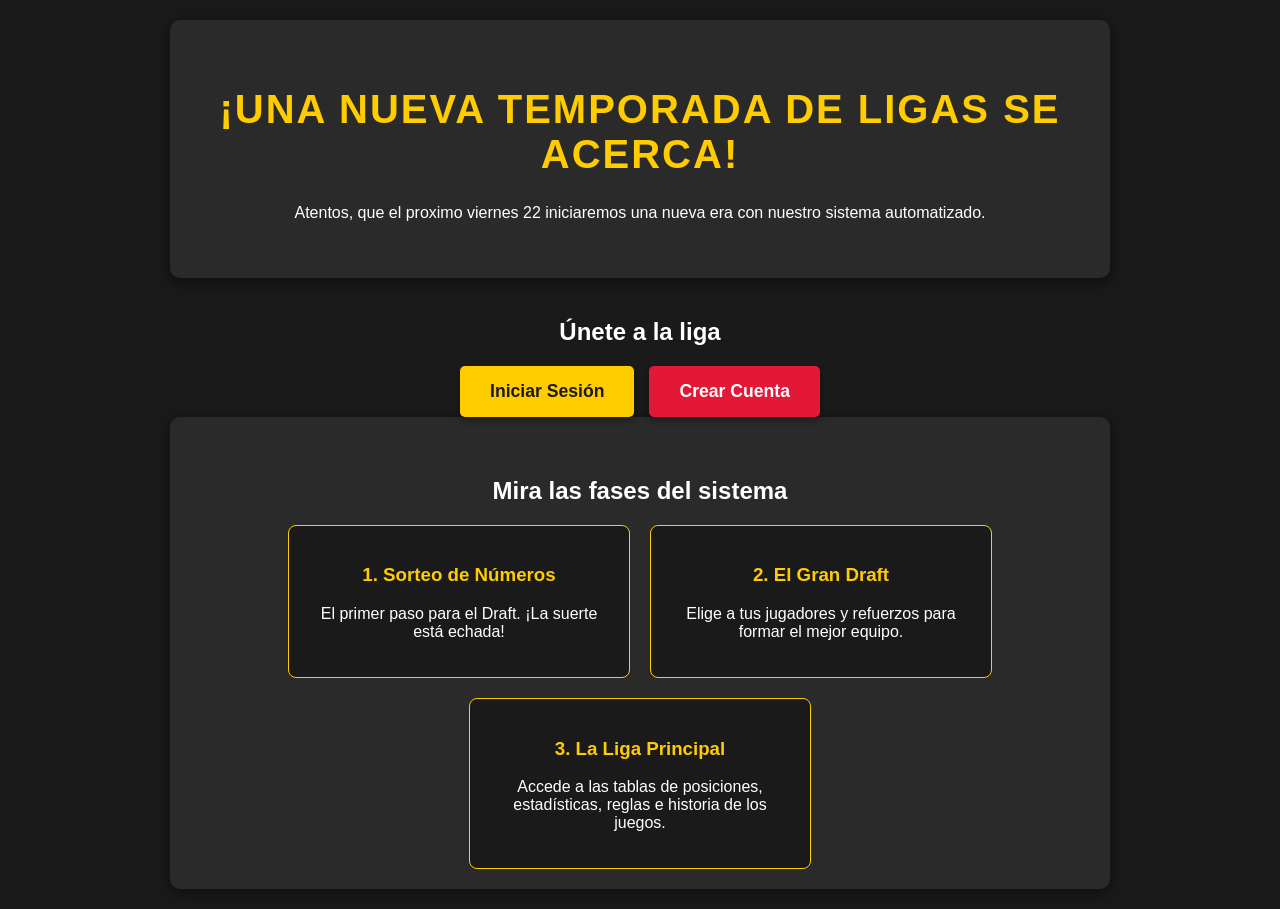
<file: index.html>
<!DOCTYPE html>
<html lang="es">
<head>
    <meta charset="UTF-8">
    <meta name="viewport" content="width=device-width, initial-scale=1.0">
    <title>¡Nueva Temporada de Béisbol!</title>
    <link rel="stylesheet" href="styles.css">
</head>
<body>

<header class="header">
    <h1>¡Una nueva Temporada de Ligas se acerca!</h1>
    <p>Atentos, que el proximo viernes 22 iniciaremos una nueva era con nuestro sistema automatizado.</p>
</header>

<main class="main-content">
    <section class="call-to-action">
        <h2>Únete a la liga</h2>
        <div class="buttons-container">
            <button class="btn btn-primary" onclick="showDemoMessage()">Iniciar Sesión</button>
            <button class="btn btn-secondary" onclick="showDemoMessage()">Crear Cuenta</button>
        </div>
    </section>

    <section class="phases-section">
        <h2>Mira las fases del sistema</h2>
        <div class="phases-container">
            <div class="phase-card" onclick="showDemoMessage()">
                <h3>1. Sorteo de Números</h3>
                <p>El primer paso para el Draft. ¡La suerte está echada!</p>
            </div>
            <div class="phase-card" onclick="showDemoMessage()">
                <h3>2. El Gran Draft</h3>
                <p>Elige a tus jugadores y refuerzos para formar el mejor equipo.</p>
            </div>
            <div class="phase-card" onclick="showDemoMessage()">
                <h3>3. La Liga Principal</h3>
                <p>Accede a las tablas de posiciones, estadísticas, reglas e historia de los juegos.</p>
            </div>
        </div>
    </section>
</main>

<script>
    function showDemoMessage() {
        alert("¡Estamos trabajando en esta sección! Estará lista para el inicio de la temporada.");
    }
</script>
</body>
</html>
</file>
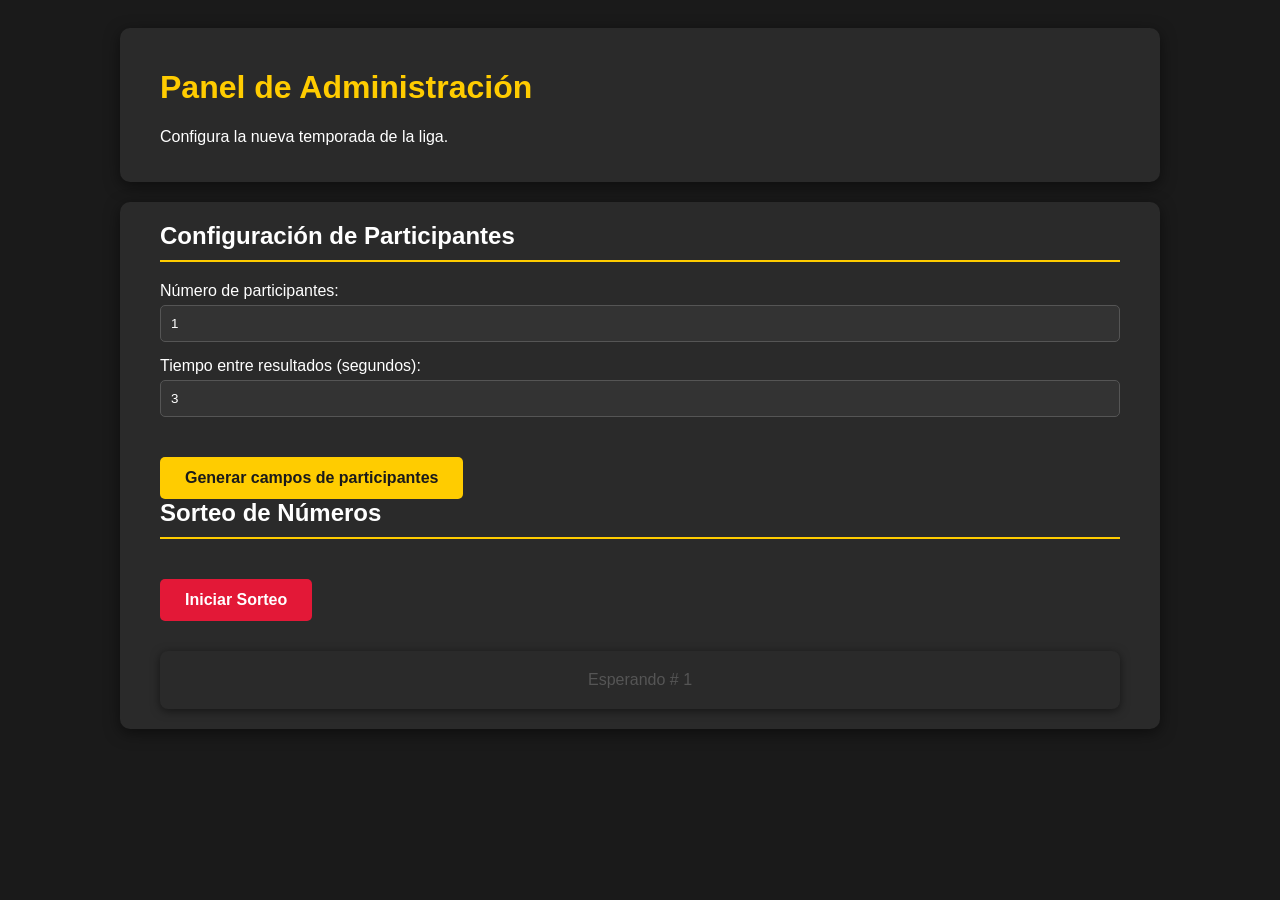
<file: SORTEO/admin.html>
<!DOCTYPE html>
<html lang="es">
<head>
    <meta charset="UTF-8">
    <meta name="viewport" content="width=device-width, initial-scale=1.0">
    <title>Panel de Administración</title>
    <link rel="stylesheet" href="admin-styles.css">
</head>
<body>

    <header class="header">
        <h1>Panel de Administración</h1>
        <p>Configura la nueva temporada de la liga.</p>
    </header>

    <main class="main-content">
        <section class="config-section">
            <h2>Configuración de Participantes</h2>
            <form id="configForm">
                <div class="input-group">
                    <label for="numParticipants">Número de participantes:</label>
                    <input type="number" id="numParticipants" name="numParticipants" min="1" value="1" required>
                </div>
                <div class="input-group">
                    <label for="delayTime">Tiempo entre resultados (segundos):</label>
                    <input type="number" id="delayTime" name="delayTime" min="1" value="3" required>
                </div>
                
                <div id="participantsList" class="participants-list">
                    </div>

                <button type="button" class="btn btn-primary" onclick="generateParticipantInputs()">
                    Generar campos de participantes
                </button>
            </form>
        </section>

        <section class="draft-section">
            <h2>Sorteo de Números</h2>
            <button class="btn btn-secondary" onclick="startDraft()" id="startButton">
                Iniciar Sorteo
            </button>
            <button class="btn btn-export" onclick="exportToExcel()" id="exportButton" style="display: none;">
                Exportar a Excel
            </button>
            
            <div id="draftStatus" class="status-message"></div>

            <div id="draftResults" class="draft-results-grid">
                </div>
        </section>
    </main>

    <script src="admin-script.js"></script>

</body>
</html>
</file>
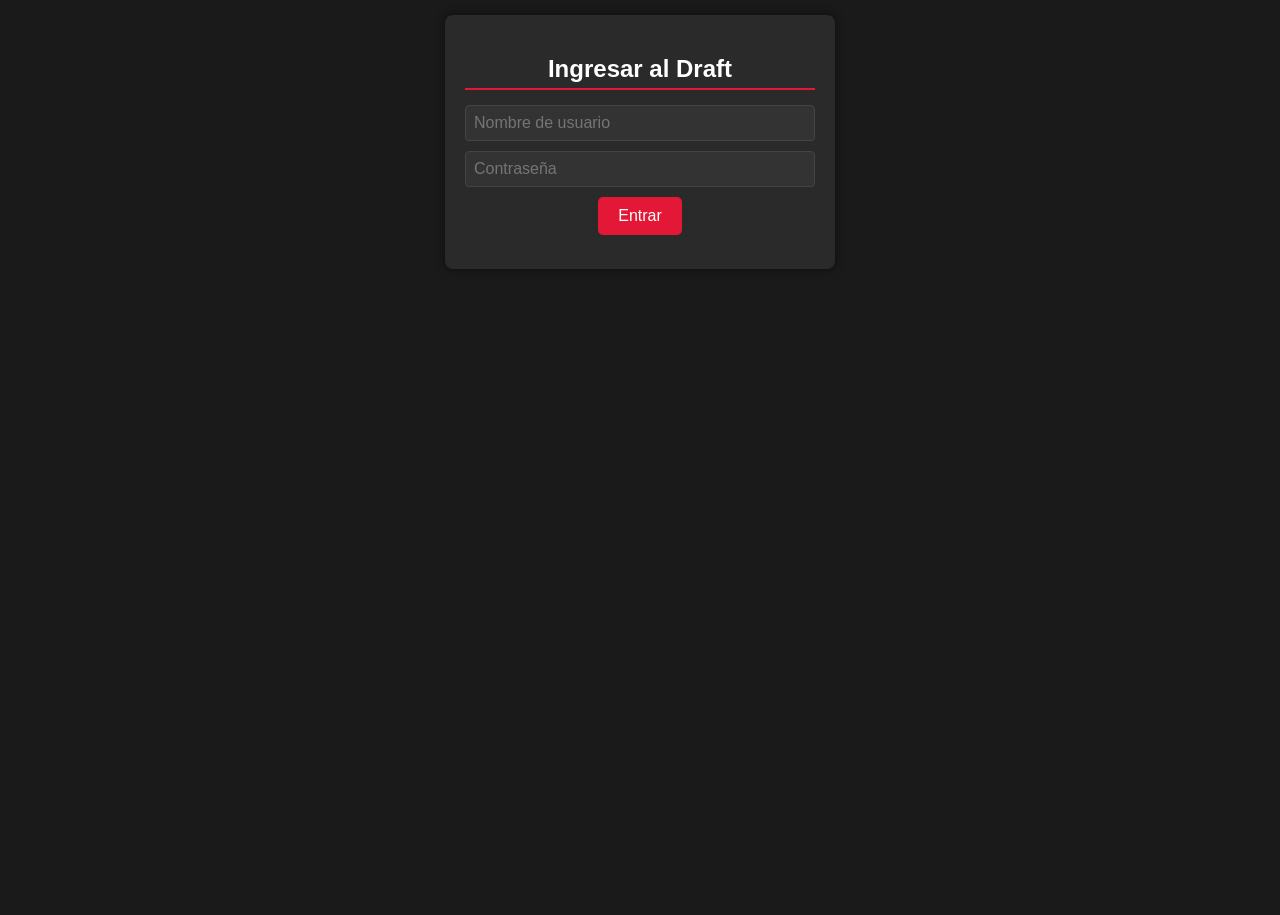
<file: SORTEO/draft.html>
<!DOCTYPE html>
<html lang="es">
<head>
    <meta charset="UTF-8">
    <meta name="viewport" content="width=device-width, initial-scale=1.0">
    <title>Draft de Equipos en Vivo</title>
    <link rel="stylesheet" href="draft-styles.css">
</head>
<body>

    <div id="login-screen">
        <h2>Ingresar al Draft</h2>
        <form id="login-form">
            <input type="text" id="username" placeholder="Nombre de usuario" required>
            <input type="password" id="password" placeholder="Contraseña" required>
            <button type="submit">Entrar</button>
            <p id="login-error" class="error-message"></p>
        </form>
    </div>

    <div id="admin-panel" style="display: none;">
        <h2>Panel de Administrador</h2>
        <div class="admin-controls">
            <label for="timer-config">Configurar tiempo por turno (segundos):</label>
            <input type="number" id="timer-config" min="10" max="300" value="60">
            <button id="save-timer-btn">Guardar</button>
        </div>
        <button id="start-draft-btn">Iniciar Draft</button>
    </div>

    <div id="draft-content" style="display: none;">
        <header class="draft-header">
            <h1>Draft de Equipos en Vivo</h1>
            <div class="turn-info">
                <span id="currentPick">Turno: #1</span>
                <div id="countdown" class="countdown-timer">0:00</div>
            </div>
        </header>

        <main class="draft-container">
            <aside class="players-list-container">
                <h3>Orden del Draft</h3>
                <ol id="playersList" class="players-list">
                    </ol>
            </aside>
            <div class="main-content-area">
                <section class="teams-list">
                    <h2>Equipos Disponibles</h2>
                    <div id="teamsGrid" class="teams-grid">
                        </div>
                </section>
                <section class="results-list">
                    <h2>Selecciones del Draft</h2>
                    <ul id="draftSelections" class="selections-list">
                        </ul>
                    <button id="exportCsvBtn" style="display: none;">Descargar resultados (CSV)</button>
                </section>
            </div>
        </main>
    </div>

    <script src="teams.js"></script>
    <script src="draft-script.js"></script>
</body>
</html>
</file>
<file: styles.css>
body {
    font-family: Arial, sans-serif;
    background-color: #1a1a1a; /* Fondo oscuro */
    color: #ffffff; /* Texto claro */
    margin: 0;
    padding: 20px;
    text-align: center;
}

.header {
    background-color: #2a2a2a;
    padding: 40px 20px;
    border-radius: 10px;
    box-shadow: 0 4px 15px rgba(0, 0, 0, 0.5);
    margin-bottom: 20px;
    max-width: 900px;
    margin-left: auto;
    margin-right: auto;
}

h1 {
    color: #ffcc00;
    font-size: 2.5em;
    text-transform: uppercase;
    letter-spacing: 2px;
}

h2 {
    color: #ffffff;
    margin-top: 40px;
}

.buttons-container {
    margin-top: 20px;
    display: flex;
    flex-wrap: wrap;
    justify-content: center;
    gap: 15px;
}

.btn {
    padding: 15px 30px;
    font-size: 1.1em;
    font-weight: bold;
    border: none;
    border-radius: 5px;
    cursor: pointer;
    transition: background-color 0.3s, transform 0.2s;
    box-shadow: 0 4px 6px rgba(0, 0, 0, 0.3);
}

.btn-primary {
    background-color: #ffcc00;
    color: #1a1a1a;
}

.btn-secondary {
    background-color: #e31837;
    color: white;
}

.btn:hover {
    transform: translateY(-3px);
    opacity: 0.9;
}

.phases-section {
    background-color: #2a2a2a;
    padding: 20px;
    border-radius: 10px;
    box-shadow: 0 4px 15px rgba(0, 0, 0, 0.5);
    max-width: 900px;
    margin-left: auto;
    margin-right: auto;
}

.phases-container {
    display: flex;
    flex-wrap: wrap;
    justify-content: center;
    gap: 20px;
    margin-top: 20px;
}

.phase-card {
    background-color: #1a1a1a;
    border: 1px solid #ffcc00;
    border-radius: 8px;
    padding: 20px;
    cursor: pointer;
    transition: transform 0.3s, box-shadow 0.3s;
    flex: 1 1 calc(33% - 40px); /* Ocupa 33% del espacio en pantallas grandes */
    max-width: 300px; /* Tamaño máximo para evitar que se vean muy grandes */
}

.phase-card h3 {
    color: #ffcc00;
}

.phase-card:hover {
    transform: translateY(-5px);
    box-shadow: 0 6px 15px rgba(0, 0, 0, 0.4);
}

/* Media Queries: reglas para pantallas más pequeñas */
@media (max-width: 768px) {
    h1 {
        font-size: 2em;
    }
    h2 {
        font-size: 1.5em;
    }
    .btn {
        padding: 12px 25px;
    }
    .phase-card {
        flex: 1 1 100%; /* Ocupa todo el ancho en móviles */
    }
    .buttons-container {
        flex-direction: column;
        align-items: center;
    }
}
</file>
<file: SORTEO/admin-styles.css>
body {
    font-family: Arial, sans-serif;
    background-color: #1a1a1a;
    color: #ffffff;
    padding: 20px;
}

.header, .main-content {
    max-width: 960px;
    margin: 0 auto;
    background-color: #2a2a2a;
    padding: 20px 40px;
    border-radius: 10px;
    box-shadow: 0 4px 15px rgba(0, 0, 0, 0.5);
    margin-bottom: 20px;
}

h1 {
    color: #ffcc00;
}

h2 {
    color: #ffffff;
    border-bottom: 2px solid #ffcc00;
    padding-bottom: 10px;
    margin-top: 0;
}

.input-group {
    margin-bottom: 15px;
    text-align: left;
}

.input-group label {
    display: block;
    margin-bottom: 5px;
}

.input-group input, .input-group select {
    width: calc(100% - 22px);
    padding: 10px;
    border: 1px solid #555;
    background-color: #333;
    color: white;
    border-radius: 5px;
}

.participants-list {
    margin-top: 20px;
}

.participant-item {
    display: flex;
    justify-content: space-between;
    align-items: center;
    background-color: #444;
    padding: 10px;
    border-radius: 5px;
    margin-bottom: 10px;
}

.btn {
    padding: 12px 25px;
    font-size: 1em;
    font-weight: bold;
    border: none;
    border-radius: 5px;
    cursor: pointer;
    transition: background-color 0.3s;
    margin-top: 20px;
}

.btn-primary {
    background-color: #ffcc00;
    color: #1a1a1a;
}

.btn-secondary {
    background-color: #e31837;
    color: white;
}

.btn-export {
    background-color: #21a366; /* Un color verde para Excel */
    color: white;
    margin-top: 10px;
}

.status-message {
    margin-top: 20px;
    font-weight: bold;
}

.draft-results-grid {
    display: grid;
    grid-template-columns: repeat(auto-fit, minmax(280px, 1fr));
    gap: 20px;
    margin-top: 30px;
}

.draft-item-container {
    background-color: #2a2a2a;
    border-radius: 8px;
    box-shadow: 0 2px 10px rgba(0, 0, 0, 0.5);
    position: relative;
    overflow: hidden;
}

.draft-item-placeholder {
    padding: 20px;
    text-align: center;
    color: #555;
}

.draft-item-content {
    padding: 20px;
    text-align: center;
    opacity: 0;
    transition: opacity 0.5s;
}

.draft-item-content.revealed {
    opacity: 1;
}

.draft-item-content h3 {
    margin: 0 0 5px;
    color: #ffcc00;
    font-size: 1.5em;
}

.draft-item-content p {
    margin: 0;
    font-size: 1.1em;
}

.progress-bar {
    height: 5px;
    background-color: #e31837;
    width: 100%;
    position: absolute;
    bottom: 0;
    left: 0;
}

.progress-bar.animated {
    animation: shrink-bar linear forwards;
}

@keyframes shrink-bar {
    from { width: 100%; }
    to { width: 0%; }
}

@media (max-width: 600px) {
    .draft-results-grid {
        grid-template-columns: 1fr;
    }
}
</file>
<file: SORTEO/draft-styles.css>
body {
    font-family: Arial, sans-serif;
    background-color: #1a1a1a;
    color: #ffffff;
    margin: 0;
    padding: 0;
    min-height: 100vh;
}

.draft-header {
    background-color: #2a2a2a;
    padding: 15px;
    text-align: center;
    border-bottom: 2px solid #ffcc00;
}

.turn-info {
    display: flex;
    justify-content: center;
    align-items: center;
    gap: 10px;
    margin-top: 5px;
}

#currentPick {
    font-size: 1.2em;
    font-weight: bold;
    color: #e31837;
}

.countdown-timer {
    font-size: 1.5em;
    font-weight: bold;
    color: #ffcc00;
    padding: 5px 10px;
    border: 2px solid #ffcc00;
    border-radius: 5px;
}

#login-screen, #admin-panel {
    background-color: #2a2a2a;
    padding: 20px;
    margin: 15px auto;
    border-radius: 8px;
    box-shadow: 0 0 10px rgba(0, 0, 0, 0.5);
    width: 90%;
    max-width: 350px;
    text-align: center;
}

#login-screen h2, #admin-panel h2 {
    color: #ffffff;
    margin-bottom: 15px;
    font-size: 1.5em;
}

#login-form input, .admin-controls input {
    padding: 8px;
    margin-bottom: 10px;
    border: 1px solid #444;
    border-radius: 4px;
    background-color: #333;
    color: #ffffff;
    width: 100%;
    box-sizing: border-box;
    font-size: 1em;
}

#login-form button, #admin-panel button {
    padding: 10px 20px;
    border: none;
    border-radius: 5px;
    background-color: #e31837;
    color: #ffffff;
    font-size: 1em;
    cursor: pointer;
    transition: background-color 0.3s ease;
}

#login-form button:hover, #admin-panel button:hover {
    background-color: #ffcc00;
    color: #1a1a1a;
}

#login-error {
    color: #e74c3c;
    margin-top: 10px;
    font-size: 0.9em;
}

/* Diseño para celular (el predeterminado) */
.draft-container {
    display: flex;
    flex-direction: column;
    padding: 10px;
    gap: 15px;
    max-width: 1200px;
    margin: auto;
}

.teams-list, .results-list, .players-list-container {
    background-color: #1a1a1a;
    padding: 15px;
    border-radius: 8px;
    box-shadow: 0 0 5px rgba(0, 0, 0, 0.3);
}

h2, .players-list-container h3 {
    color: #ffffff;
    border-bottom: 2px solid #e31837;
    padding-bottom: 5px;
    margin-bottom: 10px;
    text-align: center;
    font-size: 1.3em;
}

.teams-grid {
    display: grid;
    grid-template-columns: repeat(auto-fit, minmax(70px, 1fr));
    gap: 5px;
    justify-items: center;
}

.team-item {
    cursor: pointer;
    opacity: 1;
    transition: transform 0.2s, opacity 0.2s;
    text-align: center;
    font-size: 0.75em;
    padding: 5px;
    border: 1px solid #444;
    border-radius: 4px;
}

.team-item:hover {
    transform: scale(1.05);
}

.team-item.picked {
    opacity: 0.4;
    pointer-events: none;
    position: relative;
    text-decoration: line-through;
    color: #888;
}

.selections-list {
    list-style-type: none;
    padding: 0;
}

.selection-item {
    background-color: #333;
    padding: 8px;
    margin-bottom: 6px;
    border-radius: 4px;
    display: flex;
    align-items: center;
    gap: 8px;
    font-size: 0.9em;
}

.players-list {
    list-style-type: decimal;
    padding: 0 20px;
}

.players-list li {
    font-size: 1em;
    margin-bottom: 2px;
}

.players-list li.current-turn {
    font-weight: bold;
    color: #ffcc00;
}

#exportCsvBtn {
    padding: 8px 15px;
    border: none;
    border-radius: 5px;
    background-color: #3498db;
    color: #ffffff;
    font-size: 0.9em;
    cursor: pointer;
    margin-top: 10px;
    transition: background-color 0.3s ease;
    display: block;
    width: fit-content;
    margin-left: auto;
    margin-right: auto;
}

#exportCsvBtn:hover {
    background-color: #2980b9;
}

/* Diseño para pantallas grandes (escritorio y tabletas grandes) */
@media (min-width: 769px) {
    .draft-container {
        flex-direction: row;
        padding: 20px;
        gap: 20px;
    }
    .main-content-area {
        display: flex;
        flex-direction: row;
        flex: 3;
        gap: 20px;
    }
    .players-list-container {
        flex: 1;
    }
    .teams-list {
        flex: 2;
    }
    .results-list {
        flex: 1;
    }

    h2, .players-list-container h3 {
        font-size: 1.5em;
    }
    .players-list li {
        font-size: 1.1em;
    }
    .selection-item {
        font-size: 1em;
    }
    .team-item {
        font-size: 0.9em;
        padding: 8px;
    }
    .teams-grid {
        grid-template-columns: repeat(auto-fit, minmax(100px, 1fr));
        gap: 10px;
    }
    #exportCsvBtn {
        font-size: 1em;
        padding: 10px 20px;
        margin-top: 15px;
        width: auto;
        margin-left: 0;
        margin-right: 0;
    }
}
</file>
